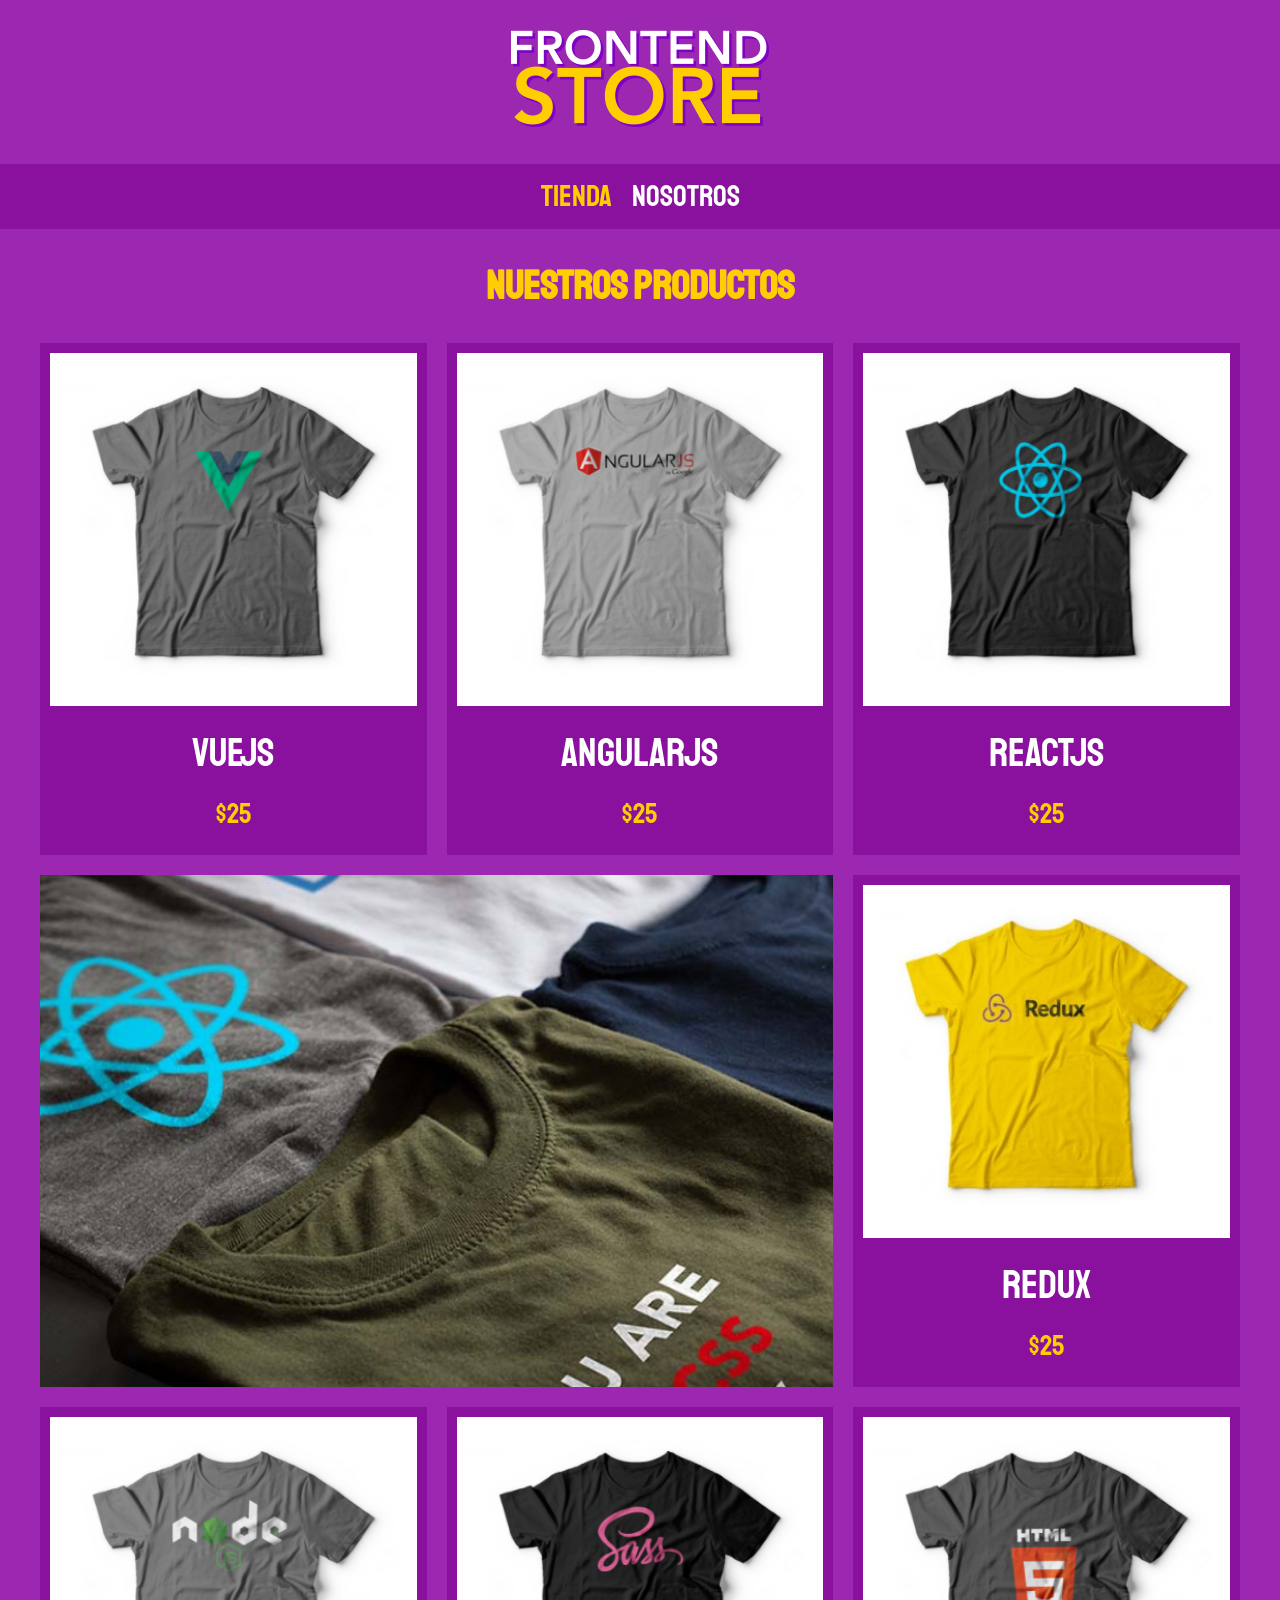
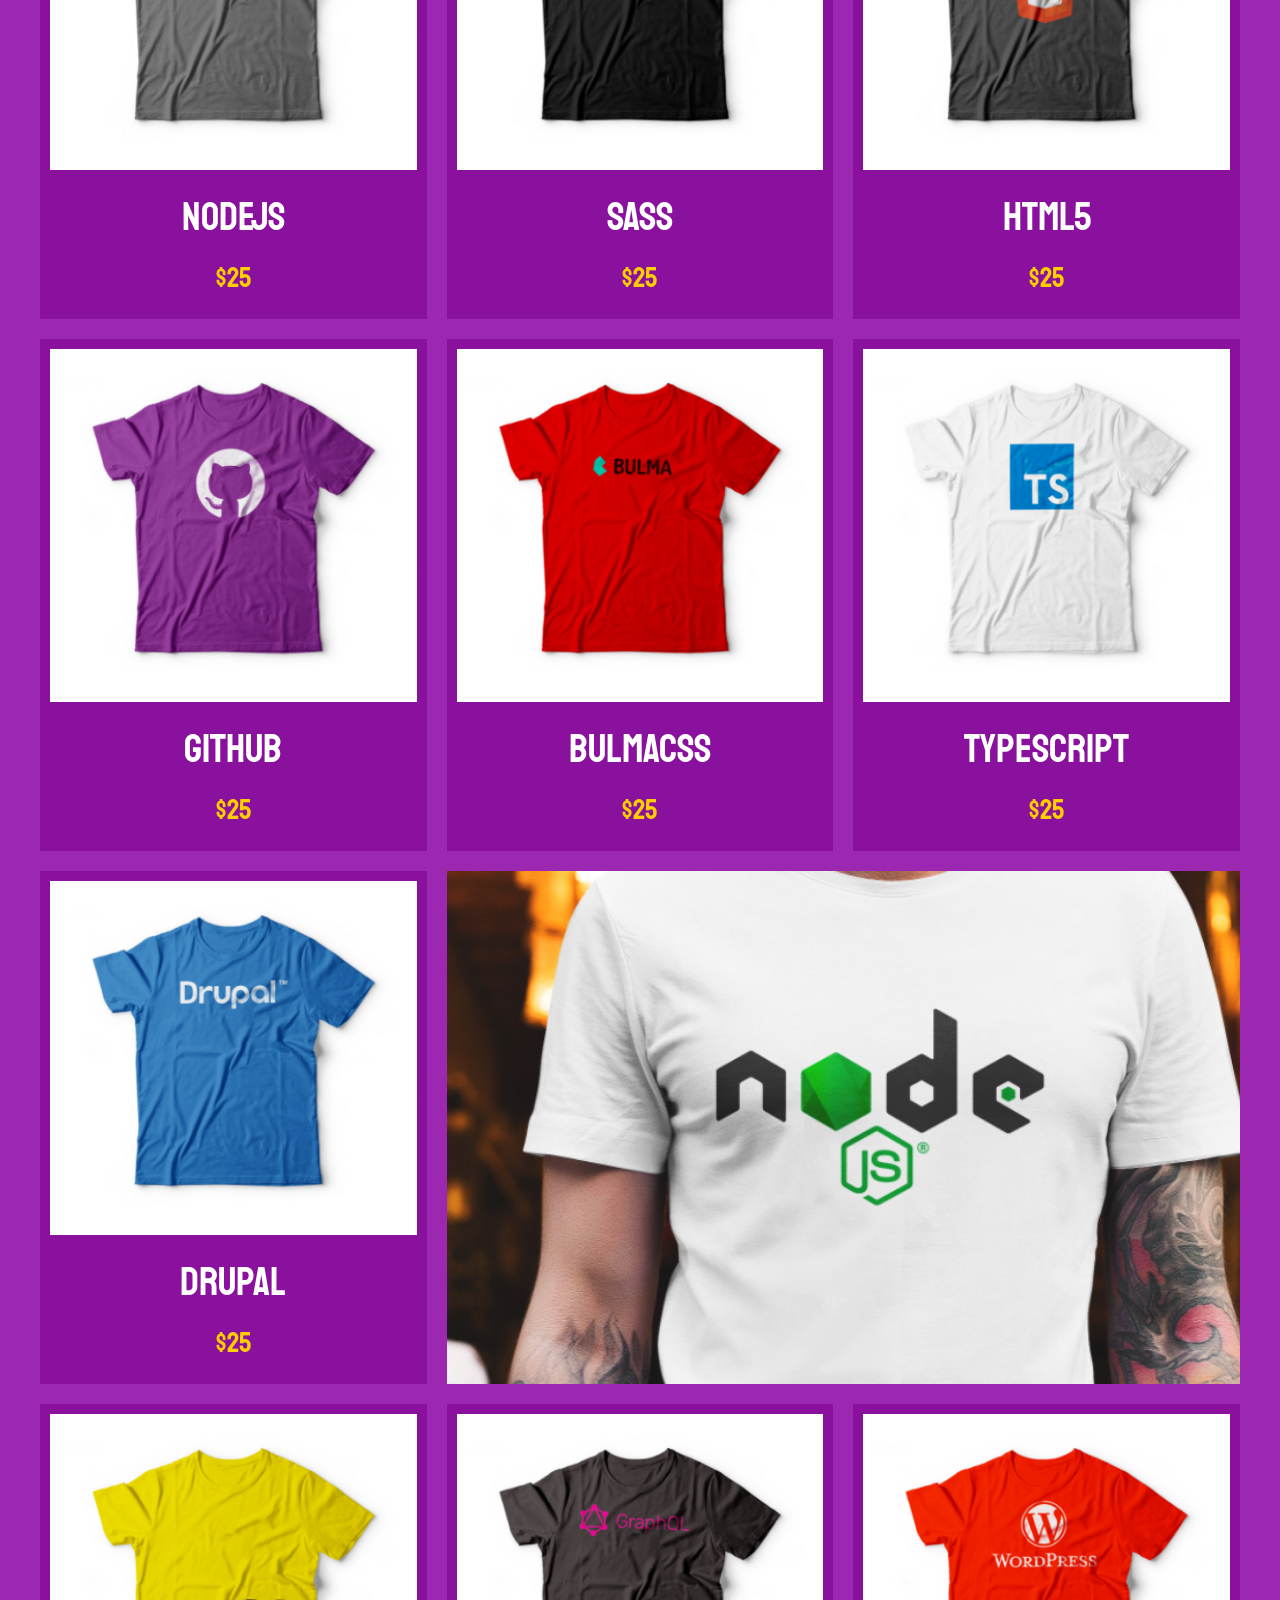
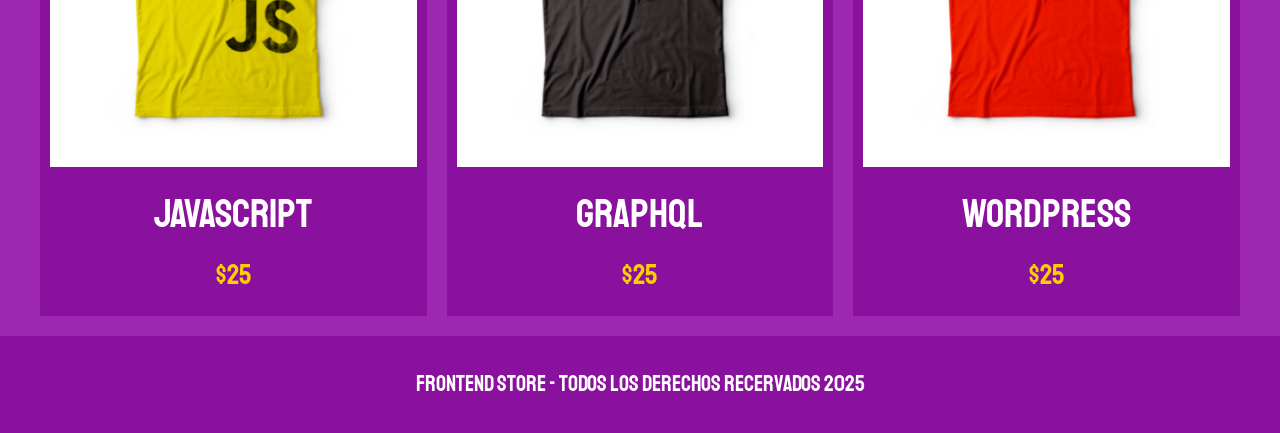
<file: index.html>
<!DOCTYPE html>
<html lang="en">
<head>
    <meta charset="UTF-8">
    <meta name="viewport" content="width=device-width, initial-scale=1.0">
    <title>Frontend store</title>
    <link rel="stylesheet" href="css/normalize.css">
    <link rel="preconnect" href="https://fonts.googleapis.com">
<link rel="preconnect" href="https://fonts.gstatic.com" crossorigin>
<link href="https://fonts.googleapis.com/css2?family=Staatliches&display=swap" rel="stylesheet">
    <link rel="stylesheet" href="css/style.css">
</head>
<body>
    <header class="header">
        <a href="index.html">
            <img class="header__logo" src="img/logo.png" alt="logotipo">
        </a>
    </header>
        <nav class="navegacion">
            <a class="navegacion__enlace navegacion__enlace--activo" href="index.html">Tienda</a>
            <a class="navegacion__enlace " href="nosotros.html">Nosotros</a>
        </nav>
        <main class="contenedor">
            <h1>Nuestros productos</h1>
            <div class="grid">
                <div class="producto">
                    <a href="producto.html">
                        <img class="producto__imagen" src="img/1.jpg" alt="imagen camisa">
                        <div class="producto__informacion">
                            <p class="producto__nombre">VueJS</p>
                            <p class="producto__precio">$25</p>
                        </div>
                    </a>
                </div> <!--producto-->
                <div class="producto">
                    <a href="producto.html">
                        <img class="producto__imagen" src="img/2.jpg" alt="imagen camisa">
                        <div class="producto__informacion">
                            <p class="producto__nombre">AngularJS</p>
                            <p class="producto__precio">$25</p>
                        </div>
                    </a>
                </div> <!--producto-->
                <div class="producto">
                    <a href="producto.html">
                        <img class="producto__imagen" src="img/3.jpg" alt="imagen camisa">
                        <div class="producto__informacion">
                            <p class="producto__nombre">ReactJS</p>
                            <p class="producto__precio">$25</p>
                        </div>
                    </a>
                </div> <!--producto-->
                <div class="producto">
                    <a href="producto.html">
                        <img class="producto__imagen" src="img/4.jpg" alt="imagen camisa">
                        <div class="producto__informacion">
                            <p class="producto__nombre">Redux</p>
                            <p class="producto__precio">$25</p>
                        </div>
                    </a>
                </div> <!--producto-->
                <div class="producto">
                    <a href="producto.html">
                        <img class="producto__imagen" src="img/5.jpg" alt="imagen camisa">
                        <div class="producto__informacion">
                            <p class="producto__nombre">NodeJS</p>
                            <p class="producto__precio">$25</p>
                        </div>
                    </a>
                </div> <!--producto-->
                <div class="producto">
                    <a href="producto.html">
                        <img class="producto__imagen" src="img/6.jpg" alt="imagen camisa">
                        <div class="producto__informacion">
                            <p class="producto__nombre">SASS</p>
                            <p class="producto__precio">$25</p>
                        </div>
                    </a>
                </div> <!--producto-->
                <div class="producto">
                    <a href="producto.html">
                        <img class="producto__imagen" src="img/7.jpg" alt="imagen camisa">
                        <div class="producto__informacion">
                            <p class="producto__nombre">HTML5</p>
                            <p class="producto__precio">$25</p>
                        </div>
                    </a>
                </div> <!--producto-->
                <div class="producto">
                    <a href="producto.html">
                        <img class="producto__imagen" src="img/8.jpg" alt="imagen camisa">
                        <div class="producto__informacion">
                            <p class="producto__nombre">Github</p>
                            <p class="producto__precio">$25</p>
                        </div>
                    </a>
                </div> <!--producto-->
                <div class="producto">
                    <a href="producto.html">
                        <img class="producto__imagen" src="img/9.jpg" alt="imagen camisa">
                        <div class="producto__informacion">
                            <p class="producto__nombre">BulmaCSS</p>
                            <p class="producto__precio">$25</p>
                        </div>
                    </a>
                </div> <!--producto-->
                <div class="producto">
                    <a href="producto.html">
                        <img class="producto__imagen" src="img/10.jpg" alt="imagen camisa">
                        <div class="producto__informacion">
                            <p class="producto__nombre">Typescript</p>
                            <p class="producto__precio">$25</p>
                        </div>
                    </a>
                </div> <!--producto-->
                <div class="producto">
                    <a href="producto.html">
                        <img class="producto__imagen" src="img/11.jpg" alt="imagen camisa">
                        <div class="producto__informacion">
                            <p class="producto__nombre">Drupal</p>
                            <p class="producto__precio">$25</p>
                        </div>
                    </a>
                </div> <!--producto-->
                <div class="producto">
                    <a href="producto.html">
                        <img class="producto__imagen" src="img/12.jpg" alt="imagen camisa">
                        <div class="producto__informacion">
                            <p class="producto__nombre">JavaScript</p>
                            <p class="producto__precio">$25</p>
                        </div>
                    </a>
                </div> <!--producto-->
                <div class="producto">
                    <a href="producto.html">
                        <img class="producto__imagen" src="img/13.jpg" alt="imagen camisa">
                        <div class="producto__informacion">
                            <p class="producto__nombre">GraphQL</p>
                            <p class="producto__precio">$25</p>
                        </div>
                    </a>
                </div> <!--producto-->
                <div class="producto">
                    <a href="producto.html">
                        <img class="producto__imagen" src="img/14.jpg" alt="imagen camisa">
                        <div class="producto__informacion">
                            <p class="producto__nombre">Wordpress</p>
                            <p class="producto__precio">$25</p>
                        </div>
                    </a>
                </div> <!--producto-->
                
                <div class="grafico grafico--camisas"></div>
                <div class="grafico grafico--node"></div>
            </div>
        </main>
        <footer class="footer">
            <p class="footer__texto">Frontend Store - Todos los derechos recervados 2025</p>
        </footer>
</body>
</html>
</file>
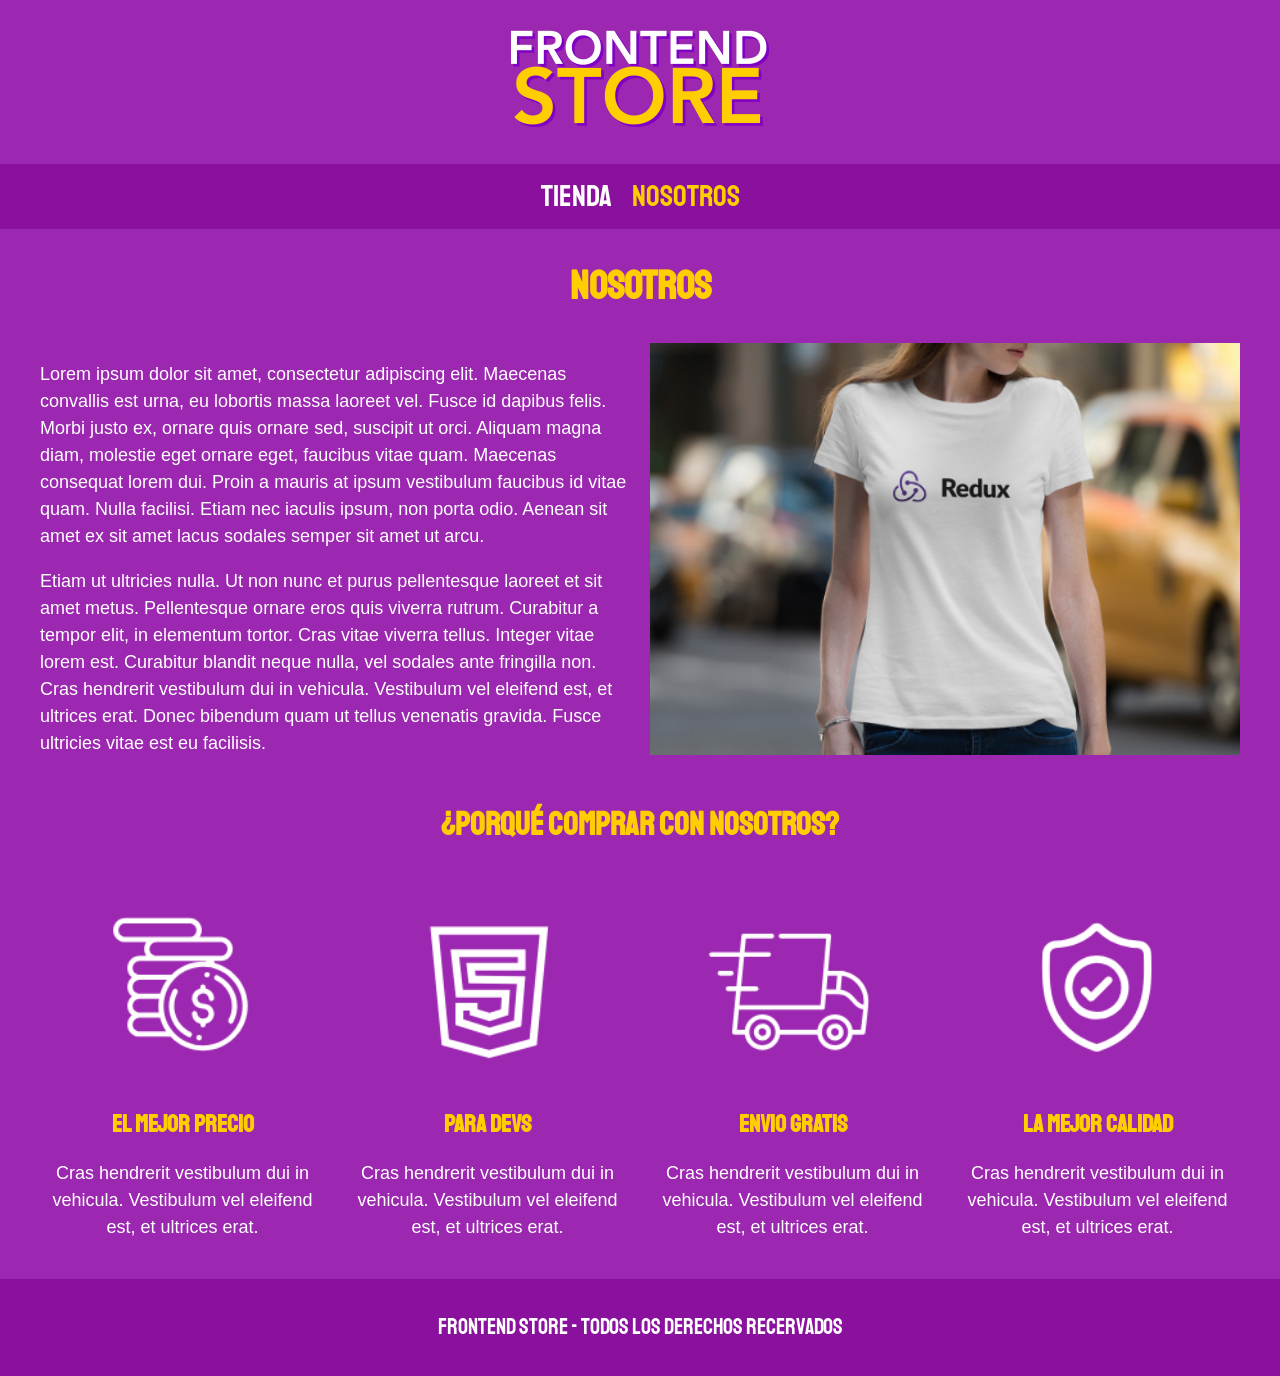
<file: nosotros.html>
<!DOCTYPE html>
<html lang="en">
<head>
    <meta charset="UTF-8">
    <meta name="viewport" content="width=device-width, initial-scale=1.0">
    <title>Frontend store</title>
    <link rel="stylesheet" href="css/normalize.css">
    <link rel="preconnect" href="https://fonts.googleapis.com">
<link rel="preconnect" href="https://fonts.gstatic.com" crossorigin>
<link href="https://fonts.googleapis.com/css2?family=Staatliches&display=swap" rel="stylesheet">
    <link rel="stylesheet" href="css/style.css">
</head>
<body>
    <header class="header">
        <a href="index.html">
            <img class="header__logo" src="img/logo.png" alt="logotipo">
        </a>
    </header>
        <nav class="navegacion">
            <a class="navegacion__enlace" href="index.html">Tienda</a>
            <a class="navegacion__enlace navegacion__enlace--activo" href="nosotros.html">Nosotros</a>
        </nav>
        <main class="contenedor">
            <h1>Nosotros</h1>
            <div class="nosotros">
                <div class="nosotros__contenido">
                    <p>Lorem ipsum dolor sit amet, consectetur adipiscing elit. Maecenas convallis est urna, eu lobortis massa laoreet vel. Fusce id dapibus felis. Morbi justo ex, ornare quis ornare sed, suscipit ut orci. Aliquam magna diam, molestie eget ornare eget, faucibus vitae quam. Maecenas consequat lorem dui. Proin a mauris at ipsum vestibulum faucibus id vitae quam. Nulla facilisi. Etiam nec iaculis ipsum, non porta odio. Aenean sit amet ex sit amet lacus sodales semper sit amet ut arcu.</p>

                    <p>Etiam ut ultricies nulla. Ut non nunc et purus pellentesque laoreet et sit amet metus. Pellentesque ornare eros quis viverra rutrum. Curabitur a tempor elit, in elementum tortor. Cras vitae viverra tellus. Integer vitae lorem est. Curabitur blandit neque nulla, vel sodales ante fringilla non. Cras hendrerit vestibulum dui in vehicula. Vestibulum vel eleifend est, et ultrices erat. Donec bibendum quam ut tellus venenatis gravida. Fusce ultricies vitae est eu facilisis.</p>
                </div>
                <img class="nosotros__imagen" src="img/nosotros.jpg" alt="imagen nosotros"> 
            </div>
        </main>
        <section class="contenedor comprar">
            <h2 class="comprar__titulo">¿Porqué comprar con nosotros?</h2>
            <div class="bloques">
                <div class="bloque">
                    <img class="bloque__imagen" src="img/icono_1.png" alt="porque comprar">
                    <h3 class="bloque__titulo">El mejor precio</h3>
                    <p>Cras hendrerit vestibulum dui in vehicula. Vestibulum vel eleifend est, et ultrices erat.</p>
                </div> <!--bloque-->

                <div class="bloque">
                    <img class="bloque__imagen" src="img/icono_2.png" alt="porque comprar">
                    <h3 class="bloque__titulo">Para DEvs</h3>
                    <p>Cras hendrerit vestibulum dui in vehicula. Vestibulum vel eleifend est, et ultrices erat.</p>
                </div> <!--bloque-->

                <div class="bloque">
                    <img class="bloque__imagen" src="img/icono_3.png" alt="porque comprar">
                    <h3 class="bloque__titulo">Envio gratis</h3>
                    <p>Cras hendrerit vestibulum dui in vehicula. Vestibulum vel eleifend est, et ultrices erat.</p>
                </div> <!--bloque-->

                <div class="bloque">
                    <img class="bloque__imagen" src="img/icono_4.png" alt="porque comprar">
                    <h3 class="bloque__titulo">La mejor calidad</h3>
                    <p>Cras hendrerit vestibulum dui in vehicula. Vestibulum vel eleifend est, et ultrices erat.</p>
                </div> <!--bloque-->
            </div> <!--bloques-->

        </section>

        <footer class="footer">
            <p class="footer__texto">Frontend Store - Todos los derechos recervados</p>
        </footer>
</body>
</html>
</file>
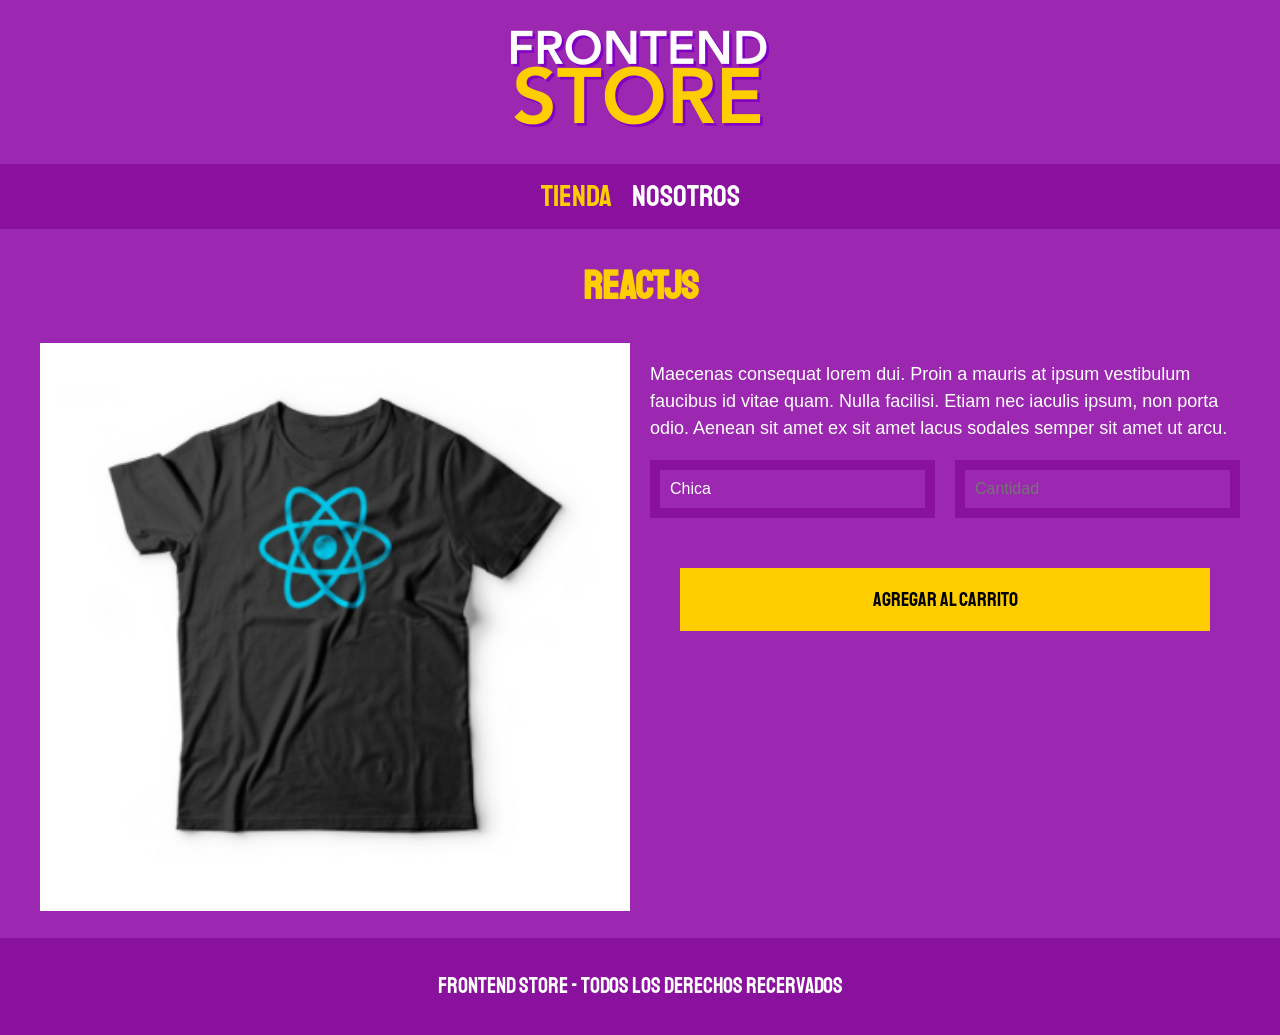
<file: producto.html>
<!DOCTYPE html>
<html lang="en">
<head>
    <meta charset="UTF-8">
    <meta name="viewport" content="width=device-width, initial-scale=1.0">
    <title>Frontend store</title>
    <link rel="stylesheet" href="css/normalize.css">
    <link rel="preconnect" href="https://fonts.googleapis.com">
<link rel="preconnect" href="https://fonts.gstatic.com" crossorigin>
<link href="https://fonts.googleapis.com/css2?family=Staatliches&display=swap" rel="stylesheet">
    <link rel="stylesheet" href="css/style.css">
</head>
<body>
    <header class="header">
        <a href="index.html">
            <img class="header__logo" src="img/logo.png" alt="logotipo">
        </a>
    </header>
        <nav class="navegacion">
            <a class="navegacion__enlace navegacion__enlace--activo" href="index.html">Tienda</a>
            <a class="navegacion__enlace " href="nosotros.html">Nosotros</a>
        </nav>
        <main class="contenedor">
            <h1>ReactJS</h1>
            <div class="camisa">
                <div>
                    <img class="camisa__imagen" src="img/3.jpg" alt="imagen del producto">
                </div>
                <div class="camisa__contenido">
                    <p>Maecenas consequat lorem dui. Proin a mauris at ipsum vestibulum faucibus id vitae quam. Nulla facilisi. Etiam nec iaculis ipsum, non porta odio. Aenean sit amet ex sit amet lacus sodales semper sit amet ut arcu.</p>

                    <form class="formulario" action="">
                        <select class="formulario__campo" name="Seleccionar" id="">
                            <option disabled value="select">--Seleccionar talla--</option>
                            <option value="">Chica</option>
                            <option value="">Mediana</option>
                            <option value="">Grande</option>
                        </select>
                        <input class="formulario__campo" type="number" placeholder="Cantidad" min="1">
                        <input class="formulario__submit" type="submit" value="Agregar al carrito">
                    </form>
                </div>
            </div>
        </main>
        <footer class="footer">
            <p class="footer__texto">Frontend Store - Todos los derechos recervados</p>
        </footer>
</body>
</html>
</file>
<file: css/style.css>
:root {
  --primario: #9c27b0;
  --primarioOscuro: #89119d;
  --secundario: #ffce00;
  --secundarioOscuro: rgb(233, 187, 2);
  --blanco: #fff;
  --negro: #000;

  --fuentePrincipal: "Staatliches", sans-serif;
}

html {
  box-sizing: border-box;
  font-size: 62.5%; /*1rem = 10px*/
}
*,
*:before,
*:after {
  box-sizing: inherit;
}

/*Globales*/
body {
  background-color: var(--primario);
  font-size: 1.6rem;
  line-height: 1.5;
}

p {
  font-size: 1.8rem;
  font-family: Arial, Helvetica, sans-serif;
  color: var(--blanco);
}

a {
  text-decoration: none;
}

img {
  max-width: 100%;
}

.contenedor {
  max-width: 120rem;
  margin: 0 auto;
}

h1,
h2,
h3 {
  text-align: center;
  color: var(--secundario);
  font-family: var(--fuentePrincipal);
}

h1 {
  font-size: 4rem;
}

h2 {
  font-size: 3.2rem;
}

h3 {
  font-size: 2.4rem;
}

/*Header*/
.header {
  display: flex;
  justify-content: center;
}
.header__logo {
  margin: 3rem 0;
}

.footer {
  background-color: var(--primarioOscuro);
  padding: 1rem 0;
  margin-top: 2rem;
}

.footer__texto {
  font-family: var(--fuentePrincipal);
  text-align: center;
  font-size: 2.2rem;
}

/*Navegación*/
.navegacion {
  background-color: var(--primarioOscuro);
  padding: 1rem 0;
  display: flex;
  justify-content: center;
  gap: 2rem;
}

.navegacion__enlace {
  font-family: var(--fuentePrincipal);
  color: var(--blanco);
  font-size: 3rem;
}

.navegacion__enlace--activo,
.navegacion__enlace:hover {
  color: var(--secundario);
}

/*Grid*/

.grid {
  display: grid;
  grid-template-columns: repeat(2, 1fr);
  column-gap: 2rem;
  row-gap: 2rem;
}

@media (min-width: 768px) {
  .grid {
    grid-template-columns: repeat(3, 1fr);
  }
}

/*Prodcutos*/

.producto {
  background-color: var(--primarioOscuro);
  padding: 1rem;
}

.producto__imagen {
  width: 100%;
}

.producto__nombre {
  font-size: 4rem;
}

.producto__precio {
  font-size: 2.8rem;
  color: var(--secundario);
}

.producto__nombre,
.producto__precio {
  font-family: var(--fuentePrincipal);
  margin: 1rem 0;
  text-align: center;
  /*line-height: 1.2rem ;*/
  text-align: center;
}

/*Graficos*/

.grafico {
  min-height: 30rem;
  background-repeat: no-repeat;
  background-size: cover;
  grid-column: 1/3;
}

.grafico--camisas {
  grid-row: 2/3;
  background-image: url(../img/grafico1.jpg);
}
.grafico--node {
  background-image: url(../img/grafico2.jpg);
  grid-row: 8/9;
}

@media (min-width: 768px) {
  .grafico--node {
    grid-row: 5/6;
    grid-column: 2/4;
  }
}

/*Nosotros*/
.nosotros {
  display: grid;
  grid-template-rows: repeat(2, auto);
}

@media (min-width: 768px) {
  .nosotros {
    grid-template-columns: repeat(2, 1fr);
    column-gap: 2rem;
  }
}

.nosotros__imagen {
  grid-row: 1/2;
  width: 100%;
}

@media (min-width: 768px) {
  .nosotros__imagen {
    grid-column: 2/3;
  }
}

/*Bloques*/
.bloques {
  display: grid;
  grid-template-columns: repeat(2, 1fr);
  gap: 2rem;
}

@media (min-width: 768px) {
  .bloques {
    grid-template-columns: repeat(4, 1fr);
  }
}

.bloque {
  text-align: center;
}

.bloque__imagen {
  width: 100%;
}

.bloque__titulo {
  margin: 0;
}

/*Pagina del producto*/

@media (min-width: 768px) {
  .camisa {
    display: grid;
    grid-template-columns: repeat(2, 1fr);
    column-gap: 2rem;
  }
}
.camisa__imagen {
  width: 100%;
}

.formulario {
  display: grid;
  grid-template-columns: repeat(2, 1fr);
  gap: 2rem;
}

.formulario__campo {
  border: 1rem solid var(--primarioOscuro); /*ancho, tipo, color*/
  background-color: transparent;
  color: var(--blanco);
  font-family: Arial, Helvetica, sans-serif;
  padding: 1rem;
  appearance: none;
}

.formulario__submit {
  background-color: var(--secundario);
  border: none;
  font-size: 2rem;
  font-family: var(--fuentePrincipal);
  padding: 2rem;
  transition: background-color 0.3s ease;
  grid-column: 1/3;
  margin: 3rem;
}

.formulario__submit:hover {
  cursor: pointer;
  background-color: var(--secundarioOscuro);
}
</file>
